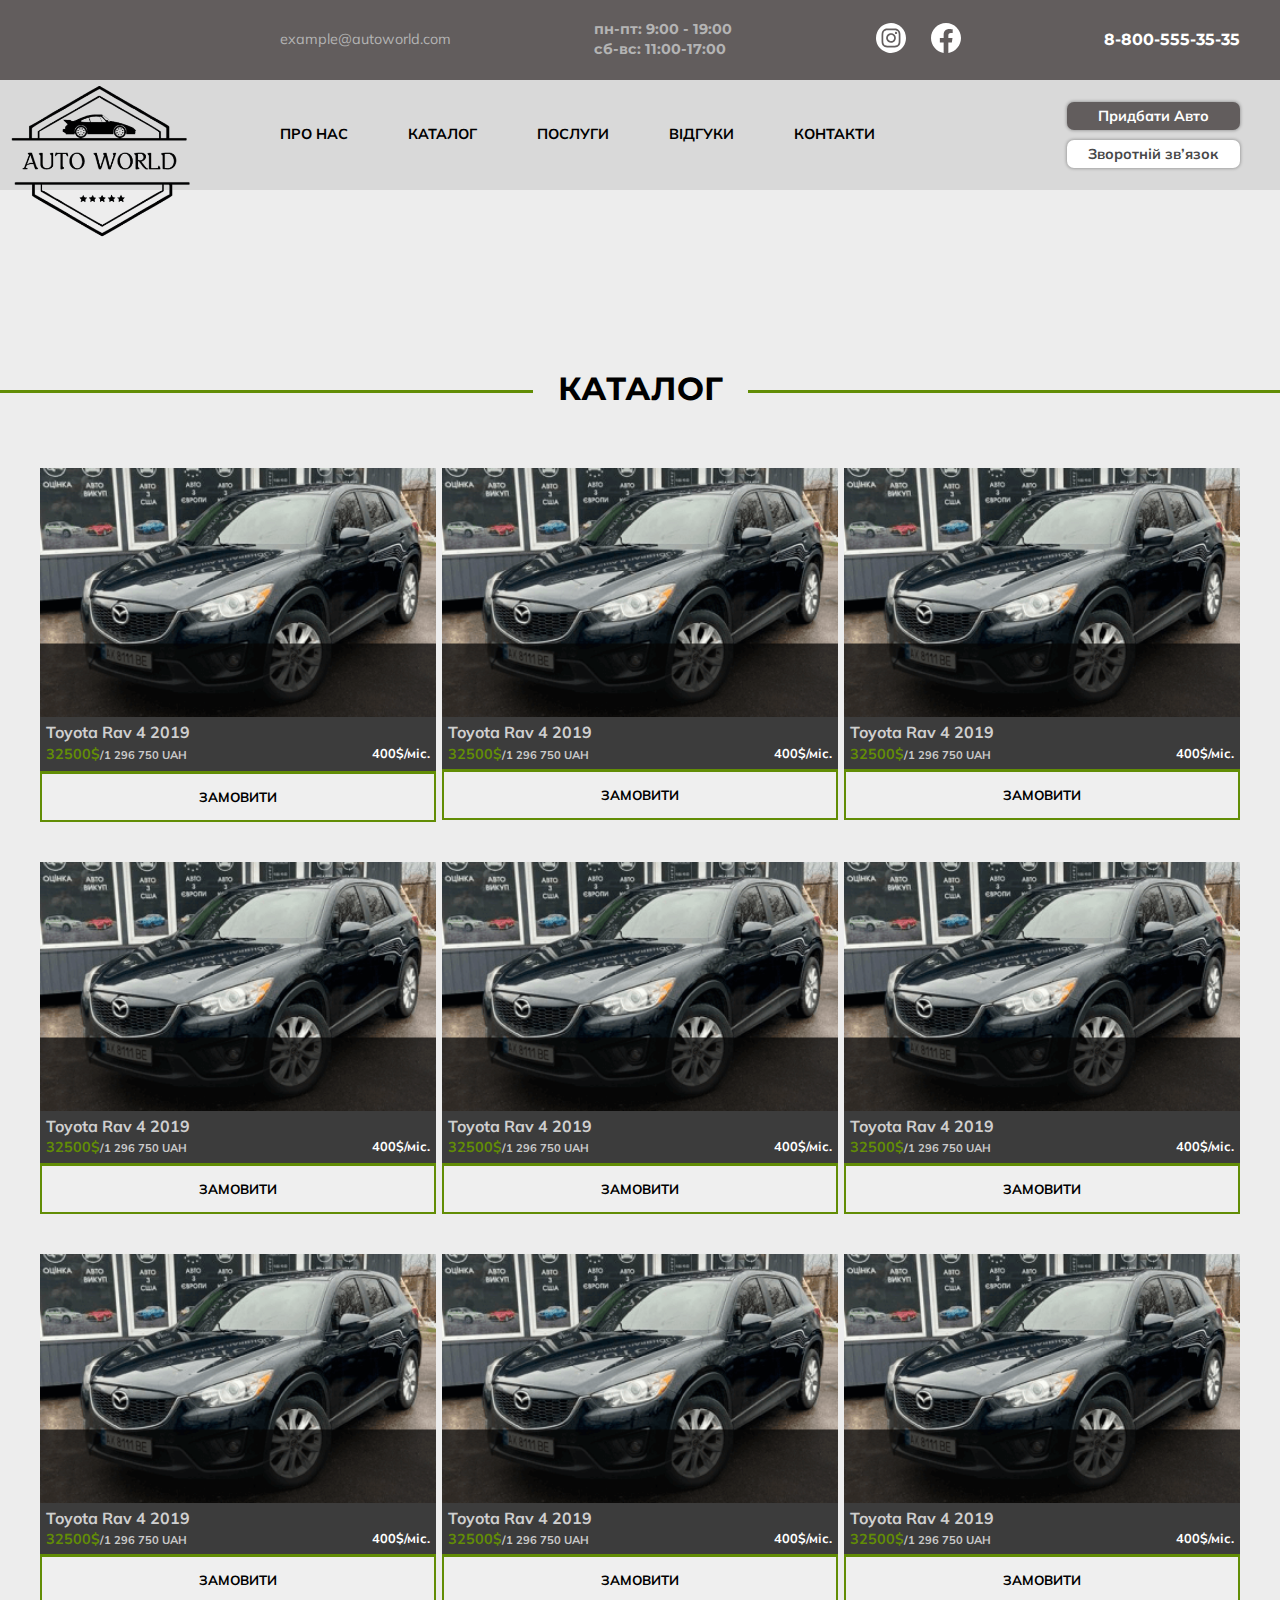
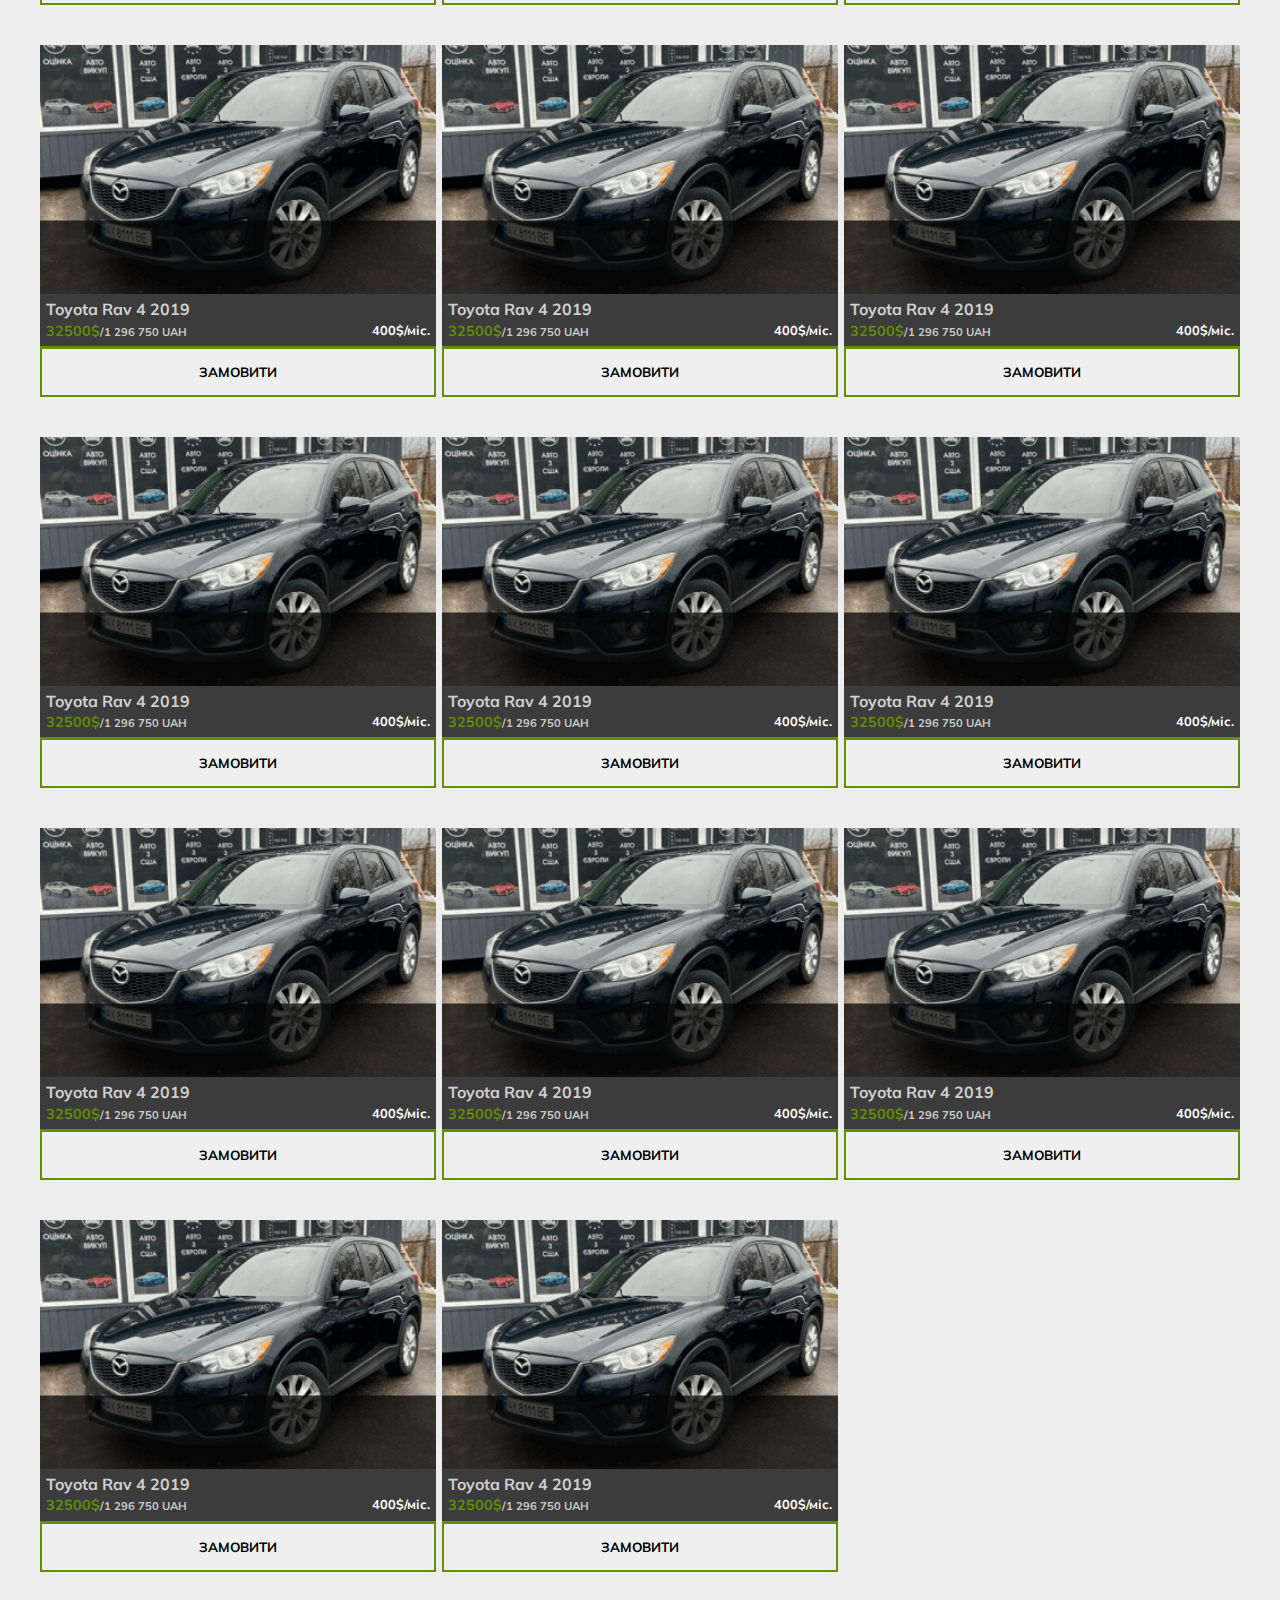
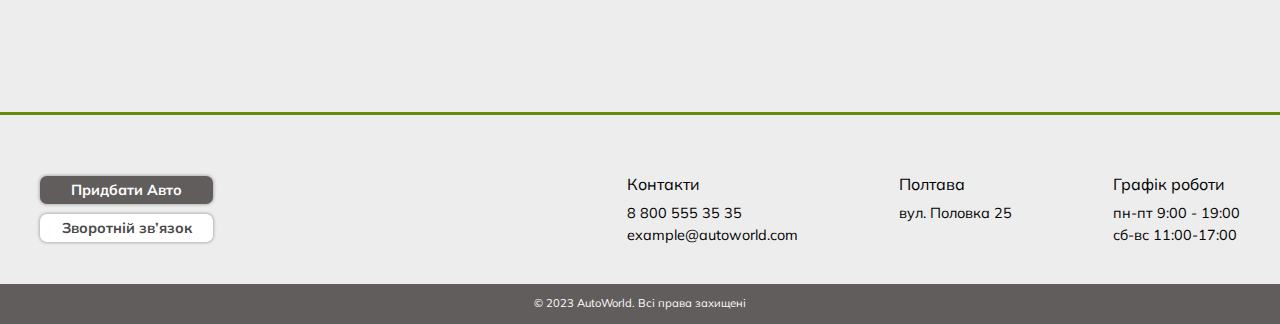
<file: catalog.html>
<!DOCTYPE html>
<html lang="en">
<head>
    <meta charset="UTF-8">
    <meta http-equiv="X-UA-Compatible" content="IE=edge">
    <meta name="viewport" content="width=device-width, initial-scale=1.0">
    <link rel="stylesheet" href="css/reset.css">
    <!-- <link rel="stylesheet" href="css/slick-theme.css">
    <link rel="stylesheet" href="css/slick.css"> -->
    <link rel="stylesheet" href="css/style.css">
    <title>Avto Word</title>
</head>
    <body class="body catalog-page">
    <header class="header">
        <div class="header-top">
            <div class="wrapper">
                <div class="header-top__wrap">
                    <a href="mailto:example@autoworld.com" class="header__email">
                        example@autoworld.com
                    </a>
                    <div class="schedule">
                        <span class="schedule__item">пн-пт: 9:00 - 19:00</span>
                        <span class="schedule__item">сб-вс: 11:00-17:00</span>
                    </div>
                    <div class="social">
                        <a href="" class="social__link">
                            <img src="images/icon/instagramm-icon.svg" alt="instagramm" class="social-icon">
                        </a>
                        <a href="" class="social__link">
                            <img src="images/icon/facebook-icon.svg" alt="facebook" class="social-icon">
                        </a>
                    </div>
                    <a href="tel:88005553535" class="header__phone">
                        8-800-555-35-35
                    </a>
                </div>
            </div>
        </div>
        <div class="header-bottom">
            <div class="wrapper">
                <a href="index.html" class="logo__link">
                    <img src="images/logo.png" alt="logo" class="logo">
                </a>
                <div class="header-bottom__wrap">
                    <nav class="nav">
                        <ul class="menu">
                            <li class="menu__item">
                                <a href="#about" class="menu__link">про нас</a>
                            </li>
                            <li class="menu__item">
                                <a href="#catalog" class="menu__link">каталог</a>
                            </li>
                            <li class="menu__item">
                                <a href="#services" class="menu__link">послуги</a>
                            </li>
                            <li class="menu__item">
                                <a href="#testimonials" class="menu__link">відгуки</a>
                            </li>
                            <li class="menu__item">
                                <a href="#footer" class="menu__link">контакти</a>
                            </li>
                        </ul>
                        <div class="burger">
                            <span class="burger__item"></span>
                            <span class="burger__item"></span>
                            <span class="burger__item"></span>
                        </div>
                    </nav>
                    <div class="header__buttons">
                        <button class="button__item">Придбати Авто</button>
                        <button class="button__item">Зворотній зв’язок</button>
                    </div>
                </div>
            </div>
        </div>
    </header>
    <section class="catalog">
        <div class="h2 title">каталог</div>
        <div class="wrapper">
            <div class="catalog-gallery">
                <figure class="gallery__item">
                    <img src="images/cord-car2.png" alt="car" class="card__img">
                    <div class="car-info">
                        <ul class="car-list">
                            <li class="car-list__item">
                                Об'єм двигуна - <span class="car-list__item-white">3.5 л</span>
                            </li>
                            <li class="car-list__item">
                                Об'єм двигуна - <span class="car-list__item-white">3.5 л</span>
                            </li>
                            <li class="car-list__item">
                                Рік випуску - <span class="car-list__item-white">2012</span>
                            </li>
                            <li class="car-list__item">
                                Рік випуску - <span class="car-list__item-white">2012</span>
                            </li>
                            <li class="car-list__item">
                                Пробіг - <span class="car-list__item-white">160 тис. км</span>
                            </li>
                            <li class="car-list__item">
                                Пробіг - <span class="car-list__item-white">160 тис. км</span>
                            </li>
                            <li class="car-list__item">
                                Коробка передач - <span class="car-list__item-white">Автомат</span>
                            </li>
                        </ul>
                    </div>
                    <figcaption class="card__text">
                        <h3 class="card__title">Toyota Rav 4 2019</h3>
                        <div class="price__info">
                            <div class="card__price">
                                <span class="card__price-olive">32500$</span>/1 296 750 UAH
                            </div>
                            <span class="per-month">400$/міс.</span>
                        </div>
                    </figcaption>
                    <button class="catalog__btn catalog-card__btn">
                        <span class="btn__text">Замовити</span>
                    </button>
                </figure>
                <figure class="gallery__item">
                    <img src="images/cord-car2.png" alt="car" class="card__img">
                    <div class="car-info">
                        <ul class="car-list">
                            <li class="car-list__item">
                                Об'єм двигуна - <span class="car-list__item-white">3.5 л</span>
                            </li>
                            <li class="car-list__item">
                                Об'єм двигуна - <span class="car-list__item-white">3.5 л</span>
                            </li>
                            <li class="car-list__item">
                                Рік випуску - <span class="car-list__item-white">2012</span>
                            </li>
                            <li class="car-list__item">
                                Рік випуску - <span class="car-list__item-white">2012</span>
                            </li>
                            <li class="car-list__item">
                                Пробіг - <span class="car-list__item-white">160 тис. км</span>
                            </li>
                            <li class="car-list__item">
                                Пробіг - <span class="car-list__item-white">160 тис. км</span>
                            </li>
                            <li class="car-list__item">
                                Коробка передач - <span class="car-list__item-white">Автомат</span>
                            </li>
                        </ul>
                    </div>
                    <figcaption class="card__text">
                        <h3 class="card__title">Toyota Rav 4 2019</h3>
                        <div class="price__info">
                            <div class="card__price">
                                <span class="card__price-olive">32500$</span>/1 296 750 UAH
                            </div>
                            <span class="per-month">400$/міс.</span>
                        </div>
                    </figcaption>
                    <button class="catalog__btn catalog-card__btn">
                        <span class="btn__text">Замовити</span>
                    </button>
                </figure>
                <figure class="gallery__item">
                    <img src="images/cord-car2.png" alt="car" class="card__img">
                    <div class="car-info">
                        <ul class="car-list">
                            <li class="car-list__item">
                                Об'єм двигуна - <span class="car-list__item-white">3.5 л</span>
                            </li>
                            <li class="car-list__item">
                                Об'єм двигуна - <span class="car-list__item-white">3.5 л</span>
                            </li>
                            <li class="car-list__item">
                                Рік випуску - <span class="car-list__item-white">2012</span>
                            </li>
                            <li class="car-list__item">
                                Рік випуску - <span class="car-list__item-white">2012</span>
                            </li>
                            <li class="car-list__item">
                                Пробіг - <span class="car-list__item-white">160 тис. км</span>
                            </li>
                            <li class="car-list__item">
                                Пробіг - <span class="car-list__item-white">160 тис. км</span>
                            </li>
                            <li class="car-list__item">
                                Коробка передач - <span class="car-list__item-white">Автомат</span>
                            </li>
                        </ul>
                    </div>
                    <figcaption class="card__text">
                        <h3 class="card__title">Toyota Rav 4 2019</h3>
                        <div class="price__info">
                            <div class="card__price">
                                <span class="card__price-olive">32500$</span>/1 296 750 UAH
                            </div>
                            <span class="per-month">400$/міс.</span>
                        </div>
                    </figcaption>
                    <button class="catalog__btn catalog-card__btn">
                        <span class="btn__text">Замовити</span>
                    </button>
                </figure>
                <figure class="gallery__item">
                    <img src="images/cord-car2.png" alt="car" class="card__img">
                    <div class="car-info">
                        <ul class="car-list">
                            <li class="car-list__item">
                                Об'єм двигуна - <span class="car-list__item-white">3.5 л</span>
                            </li>
                            <li class="car-list__item">
                                Об'єм двигуна - <span class="car-list__item-white">3.5 л</span>
                            </li>
                            <li class="car-list__item">
                                Рік випуску - <span class="car-list__item-white">2012</span>
                            </li>
                            <li class="car-list__item">
                                Рік випуску - <span class="car-list__item-white">2012</span>
                            </li>
                            <li class="car-list__item">
                                Пробіг - <span class="car-list__item-white">160 тис. км</span>
                            </li>
                            <li class="car-list__item">
                                Пробіг - <span class="car-list__item-white">160 тис. км</span>
                            </li>
                            <li class="car-list__item">
                                Коробка передач - <span class="car-list__item-white">Автомат</span>
                            </li>
                        </ul>
                    </div>
                    <figcaption class="card__text">
                        <h3 class="card__title">Toyota Rav 4 2019</h3>
                        <div class="price__info">
                            <div class="card__price">
                                <span class="card__price-olive">32500$</span>/1 296 750 UAH
                            </div>
                            <span class="per-month">400$/міс.</span>
                        </div>
                    </figcaption>
                    <button class="catalog__btn catalog-card__btn">
                        <span class="btn__text">Замовити</span>
                    </button>
                </figure>
                <figure class="gallery__item">
                    <img src="images/cord-car2.png" alt="car" class="card__img">
                    <div class="car-info">
                        <ul class="car-list">
                            <li class="car-list__item">
                                Об'єм двигуна - <span class="car-list__item-white">3.5 л</span>
                            </li>
                            <li class="car-list__item">
                                Об'єм двигуна - <span class="car-list__item-white">3.5 л</span>
                            </li>
                            <li class="car-list__item">
                                Рік випуску - <span class="car-list__item-white">2012</span>
                            </li>
                            <li class="car-list__item">
                                Рік випуску - <span class="car-list__item-white">2012</span>
                            </li>
                            <li class="car-list__item">
                                Пробіг - <span class="car-list__item-white">160 тис. км</span>
                            </li>
                            <li class="car-list__item">
                                Пробіг - <span class="car-list__item-white">160 тис. км</span>
                            </li>
                            <li class="car-list__item">
                                Коробка передач - <span class="car-list__item-white">Автомат</span>
                            </li>
                        </ul>
                    </div>
                    <figcaption class="card__text">
                        <h3 class="card__title">Toyota Rav 4 2019</h3>
                        <div class="price__info">
                            <div class="card__price">
                                <span class="card__price-olive">32500$</span>/1 296 750 UAH
                            </div>
                            <span class="per-month">400$/міс.</span>
                        </div>
                    </figcaption>
                    <button class="catalog__btn catalog-card__btn">
                        <span class="btn__text">Замовити</span>
                    </button>
                </figure>
                <figure class="gallery__item">
                    <img src="images/cord-car2.png" alt="car" class="card__img">
                    <div class="car-info">
                        <ul class="car-list">
                            <li class="car-list__item">
                                Об'єм двигуна - <span class="car-list__item-white">3.5 л</span>
                            </li>
                            <li class="car-list__item">
                                Об'єм двигуна - <span class="car-list__item-white">3.5 л</span>
                            </li>
                            <li class="car-list__item">
                                Рік випуску - <span class="car-list__item-white">2012</span>
                            </li>
                            <li class="car-list__item">
                                Рік випуску - <span class="car-list__item-white">2012</span>
                            </li>
                            <li class="car-list__item">
                                Пробіг - <span class="car-list__item-white">160 тис. км</span>
                            </li>
                            <li class="car-list__item">
                                Пробіг - <span class="car-list__item-white">160 тис. км</span>
                            </li>
                            <li class="car-list__item">
                                Коробка передач - <span class="car-list__item-white">Автомат</span>
                            </li>
                        </ul>
                    </div>
                    <figcaption class="card__text">
                        <h3 class="card__title">Toyota Rav 4 2019</h3>
                        <div class="price__info">
                            <div class="card__price">
                                <span class="card__price-olive">32500$</span>/1 296 750 UAH
                            </div>
                            <span class="per-month">400$/міс.</span>
                        </div>
                    </figcaption>
                    <button class="catalog__btn catalog-card__btn">
                        <span class="btn__text">Замовити</span>
                    </button>
                </figure>
                <figure class="gallery__item">
                    <img src="images/cord-car2.png" alt="car" class="card__img">
                    <div class="car-info">
                        <ul class="car-list">
                            <li class="car-list__item">
                                Об'єм двигуна - <span class="car-list__item-white">3.5 л</span>
                            </li>
                            <li class="car-list__item">
                                Об'єм двигуна - <span class="car-list__item-white">3.5 л</span>
                            </li>
                            <li class="car-list__item">
                                Рік випуску - <span class="car-list__item-white">2012</span>
                            </li>
                            <li class="car-list__item">
                                Рік випуску - <span class="car-list__item-white">2012</span>
                            </li>
                            <li class="car-list__item">
                                Пробіг - <span class="car-list__item-white">160 тис. км</span>
                            </li>
                            <li class="car-list__item">
                                Пробіг - <span class="car-list__item-white">160 тис. км</span>
                            </li>
                            <li class="car-list__item">
                                Коробка передач - <span class="car-list__item-white">Автомат</span>
                            </li>
                        </ul>
                    </div>
                    <figcaption class="card__text">
                        <h3 class="card__title">Toyota Rav 4 2019</h3>
                        <div class="price__info">
                            <div class="card__price">
                                <span class="card__price-olive">32500$</span>/1 296 750 UAH
                            </div>
                            <span class="per-month">400$/міс.</span>
                        </div>
                    </figcaption>
                    <button class="catalog__btn catalog-card__btn">
                        <span class="btn__text">Замовити</span>
                    </button>
                </figure>
                <figure class="gallery__item">
                    <img src="images/cord-car2.png" alt="car" class="card__img">
                    <div class="car-info">
                        <ul class="car-list">
                            <li class="car-list__item">
                                Об'єм двигуна - <span class="car-list__item-white">3.5 л</span>
                            </li>
                            <li class="car-list__item">
                                Об'єм двигуна - <span class="car-list__item-white">3.5 л</span>
                            </li>
                            <li class="car-list__item">
                                Рік випуску - <span class="car-list__item-white">2012</span>
                            </li>
                            <li class="car-list__item">
                                Рік випуску - <span class="car-list__item-white">2012</span>
                            </li>
                            <li class="car-list__item">
                                Пробіг - <span class="car-list__item-white">160 тис. км</span>
                            </li>
                            <li class="car-list__item">
                                Пробіг - <span class="car-list__item-white">160 тис. км</span>
                            </li>
                            <li class="car-list__item">
                                Коробка передач - <span class="car-list__item-white">Автомат</span>
                            </li>
                        </ul>
                    </div>
                    <figcaption class="card__text">
                        <h3 class="card__title">Toyota Rav 4 2019</h3>
                        <div class="price__info">
                            <div class="card__price">
                                <span class="card__price-olive">32500$</span>/1 296 750 UAH
                            </div>
                            <span class="per-month">400$/міс.</span>
                        </div>
                    </figcaption>
                    <button class="catalog__btn catalog-card__btn">
                        <span class="btn__text">Замовити</span>
                    </button>
                </figure>
                <figure class="gallery__item">
                    <img src="images/cord-car2.png" alt="car" class="card__img">
                    <div class="car-info">
                        <ul class="car-list">
                            <li class="car-list__item">
                                Об'єм двигуна - <span class="car-list__item-white">3.5 л</span>
                            </li>
                            <li class="car-list__item">
                                Об'єм двигуна - <span class="car-list__item-white">3.5 л</span>
                            </li>
                            <li class="car-list__item">
                                Рік випуску - <span class="car-list__item-white">2012</span>
                            </li>
                            <li class="car-list__item">
                                Рік випуску - <span class="car-list__item-white">2012</span>
                            </li>
                            <li class="car-list__item">
                                Пробіг - <span class="car-list__item-white">160 тис. км</span>
                            </li>
                            <li class="car-list__item">
                                Пробіг - <span class="car-list__item-white">160 тис. км</span>
                            </li>
                            <li class="car-list__item">
                                Коробка передач - <span class="car-list__item-white">Автомат</span>
                            </li>
                        </ul>
                    </div>
                    <figcaption class="card__text">
                        <h3 class="card__title">Toyota Rav 4 2019</h3>
                        <div class="price__info">
                            <div class="card__price">
                                <span class="card__price-olive">32500$</span>/1 296 750 UAH
                            </div>
                            <span class="per-month">400$/міс.</span>
                        </div>
                    </figcaption>
                    <button class="catalog__btn catalog-card__btn">
                        <span class="btn__text">Замовити</span>
                    </button>
                </figure>
                <figure class="gallery__item">
                    <img src="images/cord-car2.png" alt="car" class="card__img">
                    <div class="car-info">
                        <ul class="car-list">
                            <li class="car-list__item">
                                Об'єм двигуна - <span class="car-list__item-white">3.5 л</span>
                            </li>
                            <li class="car-list__item">
                                Об'єм двигуна - <span class="car-list__item-white">3.5 л</span>
                            </li>
                            <li class="car-list__item">
                                Рік випуску - <span class="car-list__item-white">2012</span>
                            </li>
                            <li class="car-list__item">
                                Рік випуску - <span class="car-list__item-white">2012</span>
                            </li>
                            <li class="car-list__item">
                                Пробіг - <span class="car-list__item-white">160 тис. км</span>
                            </li>
                            <li class="car-list__item">
                                Пробіг - <span class="car-list__item-white">160 тис. км</span>
                            </li>
                            <li class="car-list__item">
                                Коробка передач - <span class="car-list__item-white">Автомат</span>
                            </li>
                        </ul>
                    </div>
                    <figcaption class="card__text">
                        <h3 class="card__title">Toyota Rav 4 2019</h3>
                        <div class="price__info">
                            <div class="card__price">
                                <span class="card__price-olive">32500$</span>/1 296 750 UAH
                            </div>
                            <span class="per-month">400$/міс.</span>
                        </div>
                    </figcaption>
                    <button class="catalog__btn catalog-card__btn">
                        <span class="btn__text">Замовити</span>
                    </button>
                </figure>
                <figure class="gallery__item">
                    <img src="images/cord-car2.png" alt="car" class="card__img">
                    <div class="car-info">
                        <ul class="car-list">
                            <li class="car-list__item">
                                Об'єм двигуна - <span class="car-list__item-white">3.5 л</span>
                            </li>
                            <li class="car-list__item">
                                Об'єм двигуна - <span class="car-list__item-white">3.5 л</span>
                            </li>
                            <li class="car-list__item">
                                Рік випуску - <span class="car-list__item-white">2012</span>
                            </li>
                            <li class="car-list__item">
                                Рік випуску - <span class="car-list__item-white">2012</span>
                            </li>
                            <li class="car-list__item">
                                Пробіг - <span class="car-list__item-white">160 тис. км</span>
                            </li>
                            <li class="car-list__item">
                                Пробіг - <span class="car-list__item-white">160 тис. км</span>
                            </li>
                            <li class="car-list__item">
                                Коробка передач - <span class="car-list__item-white">Автомат</span>
                            </li>
                        </ul>
                    </div>
                    <figcaption class="card__text">
                        <h3 class="card__title">Toyota Rav 4 2019</h3>
                        <div class="price__info">
                            <div class="card__price">
                                <span class="card__price-olive">32500$</span>/1 296 750 UAH
                            </div>
                            <span class="per-month">400$/міс.</span>
                        </div>
                    </figcaption>
                    <button class="catalog__btn catalog-card__btn">
                        <span class="btn__text">Замовити</span>
                    </button>
                </figure>
                <figure class="gallery__item">
                    <img src="images/cord-car2.png" alt="car" class="card__img">
                    <div class="car-info">
                        <ul class="car-list">
                            <li class="car-list__item">
                                Об'єм двигуна - <span class="car-list__item-white">3.5 л</span>
                            </li>
                            <li class="car-list__item">
                                Об'єм двигуна - <span class="car-list__item-white">3.5 л</span>
                            </li>
                            <li class="car-list__item">
                                Рік випуску - <span class="car-list__item-white">2012</span>
                            </li>
                            <li class="car-list__item">
                                Рік випуску - <span class="car-list__item-white">2012</span>
                            </li>
                            <li class="car-list__item">
                                Пробіг - <span class="car-list__item-white">160 тис. км</span>
                            </li>
                            <li class="car-list__item">
                                Пробіг - <span class="car-list__item-white">160 тис. км</span>
                            </li>
                            <li class="car-list__item">
                                Коробка передач - <span class="car-list__item-white">Автомат</span>
                            </li>
                        </ul>
                    </div>
                    <figcaption class="card__text">
                        <h3 class="card__title">Toyota Rav 4 2019</h3>
                        <div class="price__info">
                            <div class="card__price">
                                <span class="card__price-olive">32500$</span>/1 296 750 UAH
                            </div>
                            <span class="per-month">400$/міс.</span>
                        </div>
                    </figcaption>
                    <button class="catalog__btn catalog-card__btn">
                        <span class="btn__text">Замовити</span>
                    </button>
                </figure>
                <figure class="gallery__item">
                    <img src="images/cord-car2.png" alt="car" class="card__img">
                    <div class="car-info">
                        <ul class="car-list">
                            <li class="car-list__item">
                                Об'єм двигуна - <span class="car-list__item-white">3.5 л</span>
                            </li>
                            <li class="car-list__item">
                                Об'єм двигуна - <span class="car-list__item-white">3.5 л</span>
                            </li>
                            <li class="car-list__item">
                                Рік випуску - <span class="car-list__item-white">2012</span>
                            </li>
                            <li class="car-list__item">
                                Рік випуску - <span class="car-list__item-white">2012</span>
                            </li>
                            <li class="car-list__item">
                                Пробіг - <span class="car-list__item-white">160 тис. км</span>
                            </li>
                            <li class="car-list__item">
                                Пробіг - <span class="car-list__item-white">160 тис. км</span>
                            </li>
                            <li class="car-list__item">
                                Коробка передач - <span class="car-list__item-white">Автомат</span>
                            </li>
                        </ul>
                    </div>
                    <figcaption class="card__text">
                        <h3 class="card__title">Toyota Rav 4 2019</h3>
                        <div class="price__info">
                            <div class="card__price">
                                <span class="card__price-olive">32500$</span>/1 296 750 UAH
                            </div>
                            <span class="per-month">400$/міс.</span>
                        </div>
                    </figcaption>
                    <button class="catalog__btn catalog-card__btn">
                        <span class="btn__text">Замовити</span>
                    </button>
                </figure>
                <figure class="gallery__item">
                    <img src="images/cord-car2.png" alt="car" class="card__img">
                    <div class="car-info">
                        <ul class="car-list">
                            <li class="car-list__item">
                                Об'єм двигуна - <span class="car-list__item-white">3.5 л</span>
                            </li>
                            <li class="car-list__item">
                                Об'єм двигуна - <span class="car-list__item-white">3.5 л</span>
                            </li>
                            <li class="car-list__item">
                                Рік випуску - <span class="car-list__item-white">2012</span>
                            </li>
                            <li class="car-list__item">
                                Рік випуску - <span class="car-list__item-white">2012</span>
                            </li>
                            <li class="car-list__item">
                                Пробіг - <span class="car-list__item-white">160 тис. км</span>
                            </li>
                            <li class="car-list__item">
                                Пробіг - <span class="car-list__item-white">160 тис. км</span>
                            </li>
                            <li class="car-list__item">
                                Коробка передач - <span class="car-list__item-white">Автомат</span>
                            </li>
                        </ul>
                    </div>
                    <figcaption class="card__text">
                        <h3 class="card__title">Toyota Rav 4 2019</h3>
                        <div class="price__info">
                            <div class="card__price">
                                <span class="card__price-olive">32500$</span>/1 296 750 UAH
                            </div>
                            <span class="per-month">400$/міс.</span>
                        </div>
                    </figcaption>
                    <button class="catalog__btn catalog-card__btn">
                        <span class="btn__text">Замовити</span>
                    </button>
                </figure>
                <figure class="gallery__item">
                    <img src="images/cord-car2.png" alt="car" class="card__img">
                    <div class="car-info">
                        <ul class="car-list">
                            <li class="car-list__item">
                                Об'єм двигуна - <span class="car-list__item-white">3.5 л</span>
                            </li>
                            <li class="car-list__item">
                                Об'єм двигуна - <span class="car-list__item-white">3.5 л</span>
                            </li>
                            <li class="car-list__item">
                                Рік випуску - <span class="car-list__item-white">2012</span>
                            </li>
                            <li class="car-list__item">
                                Рік випуску - <span class="car-list__item-white">2012</span>
                            </li>
                            <li class="car-list__item">
                                Пробіг - <span class="car-list__item-white">160 тис. км</span>
                            </li>
                            <li class="car-list__item">
                                Пробіг - <span class="car-list__item-white">160 тис. км</span>
                            </li>
                            <li class="car-list__item">
                                Коробка передач - <span class="car-list__item-white">Автомат</span>
                            </li>
                        </ul>
                    </div>
                    <figcaption class="card__text">
                        <h3 class="card__title">Toyota Rav 4 2019</h3>
                        <div class="price__info">
                            <div class="card__price">
                                <span class="card__price-olive">32500$</span>/1 296 750 UAH
                            </div>
                            <span class="per-month">400$/міс.</span>
                        </div>
                    </figcaption>
                    <button class="catalog__btn catalog-card__btn">
                        <span class="btn__text">Замовити</span>
                    </button>
                </figure>
                <figure class="gallery__item">
                    <img src="images/cord-car2.png" alt="car" class="card__img">
                    <div class="car-info">
                        <ul class="car-list">
                            <li class="car-list__item">
                                Об'єм двигуна - <span class="car-list__item-white">3.5 л</span>
                            </li>
                            <li class="car-list__item">
                                Об'єм двигуна - <span class="car-list__item-white">3.5 л</span>
                            </li>
                            <li class="car-list__item">
                                Рік випуску - <span class="car-list__item-white">2012</span>
                            </li>
                            <li class="car-list__item">
                                Рік випуску - <span class="car-list__item-white">2012</span>
                            </li>
                            <li class="car-list__item">
                                Пробіг - <span class="car-list__item-white">160 тис. км</span>
                            </li>
                            <li class="car-list__item">
                                Пробіг - <span class="car-list__item-white">160 тис. км</span>
                            </li>
                            <li class="car-list__item">
                                Коробка передач - <span class="car-list__item-white">Автомат</span>
                            </li>
                        </ul>
                    </div>
                    <figcaption class="card__text">
                        <h3 class="card__title">Toyota Rav 4 2019</h3>
                        <div class="price__info">
                            <div class="card__price">
                                <span class="card__price-olive">32500$</span>/1 296 750 UAH
                            </div>
                            <span class="per-month">400$/міс.</span>
                        </div>
                    </figcaption>
                    <button class="catalog__btn catalog-card__btn">
                        <span class="btn__text">Замовити</span>
                    </button>
                </figure>
                <figure class="gallery__item">
                    <img src="images/cord-car2.png" alt="car" class="card__img">
                    <div class="car-info">
                        <ul class="car-list">
                            <li class="car-list__item">
                                Об'єм двигуна - <span class="car-list__item-white">3.5 л</span>
                            </li>
                            <li class="car-list__item">
                                Об'єм двигуна - <span class="car-list__item-white">3.5 л</span>
                            </li>
                            <li class="car-list__item">
                                Рік випуску - <span class="car-list__item-white">2012</span>
                            </li>
                            <li class="car-list__item">
                                Рік випуску - <span class="car-list__item-white">2012</span>
                            </li>
                            <li class="car-list__item">
                                Пробіг - <span class="car-list__item-white">160 тис. км</span>
                            </li>
                            <li class="car-list__item">
                                Пробіг - <span class="car-list__item-white">160 тис. км</span>
                            </li>
                            <li class="car-list__item">
                                Коробка передач - <span class="car-list__item-white">Автомат</span>
                            </li>
                        </ul>
                    </div>
                    <figcaption class="card__text">
                        <h3 class="card__title">Toyota Rav 4 2019</h3>
                        <div class="price__info">
                            <div class="card__price">
                                <span class="card__price-olive">32500$</span>/1 296 750 UAH
                            </div>
                            <span class="per-month">400$/міс.</span>
                        </div>
                    </figcaption>
                    <button class="catalog__btn catalog-card__btn">
                        <span class="btn__text">Замовити</span>
                    </button>
                </figure>
                <figure class="gallery__item">
                    <img src="images/cord-car2.png" alt="car" class="card__img">
                    <div class="car-info">
                        <ul class="car-list">
                            <li class="car-list__item">
                                Об'єм двигуна - <span class="car-list__item-white">3.5 л</span>
                            </li>
                            <li class="car-list__item">
                                Об'єм двигуна - <span class="car-list__item-white">3.5 л</span>
                            </li>
                            <li class="car-list__item">
                                Рік випуску - <span class="car-list__item-white">2012</span>
                            </li>
                            <li class="car-list__item">
                                Рік випуску - <span class="car-list__item-white">2012</span>
                            </li>
                            <li class="car-list__item">
                                Пробіг - <span class="car-list__item-white">160 тис. км</span>
                            </li>
                            <li class="car-list__item">
                                Пробіг - <span class="car-list__item-white">160 тис. км</span>
                            </li>
                            <li class="car-list__item">
                                Коробка передач - <span class="car-list__item-white">Автомат</span>
                            </li>
                        </ul>
                    </div>
                    <figcaption class="card__text">
                        <h3 class="card__title">Toyota Rav 4 2019</h3>
                        <div class="price__info">
                            <div class="card__price">
                                <span class="card__price-olive">32500$</span>/1 296 750 UAH
                            </div>
                            <span class="per-month">400$/міс.</span>
                        </div>
                    </figcaption>
                    <button class="catalog__btn catalog-card__btn">
                        <span class="btn__text">Замовити</span>
                    </button>
                </figure>
                <figure class="gallery__item">
                    <img src="images/cord-car2.png" alt="car" class="card__img">
                    <div class="car-info">
                        <ul class="car-list">
                            <li class="car-list__item">
                                Об'єм двигуна - <span class="car-list__item-white">3.5 л</span>
                            </li>
                            <li class="car-list__item">
                                Об'єм двигуна - <span class="car-list__item-white">3.5 л</span>
                            </li>
                            <li class="car-list__item">
                                Рік випуску - <span class="car-list__item-white">2012</span>
                            </li>
                            <li class="car-list__item">
                                Рік випуску - <span class="car-list__item-white">2012</span>
                            </li>
                            <li class="car-list__item">
                                Пробіг - <span class="car-list__item-white">160 тис. км</span>
                            </li>
                            <li class="car-list__item">
                                Пробіг - <span class="car-list__item-white">160 тис. км</span>
                            </li>
                            <li class="car-list__item">
                                Коробка передач - <span class="car-list__item-white">Автомат</span>
                            </li>
                        </ul>
                    </div>
                    <figcaption class="card__text">
                        <h3 class="card__title">Toyota Rav 4 2019</h3>
                        <div class="price__info">
                            <div class="card__price">
                                <span class="card__price-olive">32500$</span>/1 296 750 UAH
                            </div>
                            <span class="per-month">400$/міс.</span>
                        </div>
                    </figcaption>
                    <button class="catalog__btn catalog-card__btn">
                        <span class="btn__text">Замовити</span>
                    </button>
                </figure>
                <figure class="gallery__item">
                    <img src="images/cord-car2.png" alt="car" class="card__img">
                    <div class="car-info">
                        <ul class="car-list">
                            <li class="car-list__item">
                                Об'єм двигуна - <span class="car-list__item-white">3.5 л</span>
                            </li>
                            <li class="car-list__item">
                                Об'єм двигуна - <span class="car-list__item-white">3.5 л</span>
                            </li>
                            <li class="car-list__item">
                                Рік випуску - <span class="car-list__item-white">2012</span>
                            </li>
                            <li class="car-list__item">
                                Рік випуску - <span class="car-list__item-white">2012</span>
                            </li>
                            <li class="car-list__item">
                                Пробіг - <span class="car-list__item-white">160 тис. км</span>
                            </li>
                            <li class="car-list__item">
                                Пробіг - <span class="car-list__item-white">160 тис. км</span>
                            </li>
                            <li class="car-list__item">
                                Коробка передач - <span class="car-list__item-white">Автомат</span>
                            </li>
                        </ul>
                    </div>
                    <figcaption class="card__text">
                        <h3 class="card__title">Toyota Rav 4 2019</h3>
                        <div class="price__info">
                            <div class="card__price">
                                <span class="card__price-olive">32500$</span>/1 296 750 UAH
                            </div>
                            <span class="per-month">400$/міс.</span>
                        </div>
                    </figcaption>
                    <button class="catalog__btn catalog-card__btn">
                        <span class="btn__text">Замовити</span>
                    </button>
                </figure>
            </div>
        </div>
    </section>
    <footer class="footer" id="footer">
            <div class="wrapper">
            <div class="footer__items">
                <div class="header__buttons">
                    <button class="button__item">Придбати Авто</button>
                    <button class="button__item">Зворотній зв’язок</button>
                </div>
                <div class="footer__info">
                    <div class="footer__contact">
                        <div class="contact__title">Контакти</div>
                        <a href="tel:88005553535" class="footer__phone">8 800 555 35 35</a>
                        <a href="mailto:example@autoworld.com" class="footer__email">example@autoworld.com</a> 
                    </div>
                    <div class="footer__adress">
                        <div class="footer__city">Полтава</div>
                        <div class="footer__street">вул. Половка 25</div>
                    </div>
                    <div class="footer__schedule">
                        <div class="contact__title">Графік роботи</div>
                        <div class="schedule__weekdays">пн-пт 9:00 - 19:00</div>
                        <div class="schedule__weekend">сб-вс 11:00-17:00</div>
                    </div>
                </div>
            </div>
        </div>
        <div class="footer__bottom">
            <span class="copy">&copy; 2023 AutoWorld. Всі права захищені</span>
        </div>
    </footer>
    <div class="pop-up">
        <div class="form-bg"></div>
        <form action="post" class="form-call">
            <div class="popup-close">
                <span class="popup-close__item"></span>
                <span class="popup-close__item"></span>
            </div>
            <fieldset class="form-call__items">
                <label for="name">Имя</label>
                <input type="text" class="call__item" name="name">
                <label for="phonenamber">Номер телефона</label>
                <input type="text" class="call__item" name="phonenamber">
                <button class="pop-up__btn">
                    <span class="btn__text">Відправити</span>
                </button>
            </fieldset>
        </form>
    </div>
<script src="js/jquery.min.js"></script>
<script src="js/main.js"></script>
</body>
</html>
</file>
<file: css/style.css>
@font-face {
	font-family: "Montserrat Bold";
	src: url("../fonts/MontserratBold.woff2") format("woff2"),
		 url("../fonts/MontserratBold.ttf") format("truetype");
	font-style: normal;
	font-weight: 700;
	font-display: swap;
}
@font-face {
	font-family: "Mulish Black";
	src: url("../fonts/Mulish-Black.woff2") format("woff2"),
		 url("../fonts/Mulish-Black.ttf") format("truetype");
	font-style: normal;
	font-weight: 900;
	font-display: swap;
}
@font-face {
	font-family: "Mulish Bold";
	src: url("../fonts/Mulish-Bold.ttf") format("woff2"),
		 url("../fonts/Mulish-Bold.ttf") format("truetype");
	font-style: normal;
	font-weight: 700;
	font-display: swap;
}
@font-face {
	font-family: "Mulish Regular";
	src: url("../fonts/Mulish-Regular.woff2") format("woff2"),
		 url("../fonts/Mulish-Regular.ttf") format("ttf");
	font-style: normal;
	font-weight: 400;
	font-display: swap;
}
:root {
	--title-f-f: "Montserrat Bold";
	--button-f-f: "Mulish Bold";
	--olive-c: rgb(98, 141, 5);
	--title-c: rgb(0, 0, 0);
	--white-c: rgb(255, 255, 255);
}
* {
	scroll-behavior: smooth;
}
.body {
	background-color: rgb(237, 237, 237);
	font-size: 20px;
	font-family: "Mulish Regular";
	position: relative;
	width: 100%;
}
.wrapper {
	max-width: 1520px;
	width: 100%;
	margin: 0 auto;
}
.header-top {
	background-color: rgb(98, 93, 93);
}
.header-top__wrap {
	display: flex;
	height: 80px;
	align-items: center;
	justify-content: space-between;
	width: 70%;
	margin-left: auto;
}
.header__email {
	color: rgb(180, 180, 180);
	font-size: 0.9rem;
	margin-right: 9em;
	text-decoration: none;
}
.schedule {
	display: flex;
	flex-direction: column;
	margin-right: 12em;
}
.schedule__item {
	font-size: 0.9rem;
	color: rgb(180, 180, 180);
	font-family: var(--title-f-f);
}
.schedule__item + .schedule__item {
	margin-top: 0.2em;
}
.social {
	margin-right: 5.5em;
}
.social__link {
	text-decoration: none;
}
.social__link + .social__link  {
	margin-left: 1em;
}
.social-icon {
	transition: 0.3s;
}
.social-icon:hover {
	transform: translateY(-0.2em);
}
.header__phone {
	color: var(--white-c);
	font-family: var(--title-f-f);
	font-size: 1rem;
	text-decoration: none;
}
.header-bottom {
	background-color: rgb(217, 217, 217);
	position: relative;
}
.header-bottom__wrap {
	display: flex;
	justify-content: space-between;
	align-items: center;
	height: 110px;
	width: 70%;
	margin-left: auto;
}
.logo {
	position: absolute;
	top: 0;
	left: 0;
}
.nav {
	height: 100%;
}
.menu {
	list-style: none;
	display: flex;
	align-items: center;
	height: inherit;
}
.menu__item {
	position: relative;
	height: 100%;
	display: flex;
	align-items: center;
	padding: 0 1.5em;
	cursor: pointer;
}
.menu__item:first-child {
	margin-left: -1.5em;
}
.menu__item:after {
	content: "";
	position: absolute;
	top: calc(100% - 3px);
	left: 0;
	height: 3px;
	width: 0;
	background-color: var(--olive-c);
	transition: 0.5s;
}
.menu__item:hover:after {
	width: 100%;
}
.menu__link {
	text-decoration: none;
	color: rgb(0, 0, 0);
	text-transform: uppercase;
	font-size: 0.9rem;
	font-family: var(--button-f-f);
	transition: 0.5s color;
}
.menu__item:hover .menu__link {
	color: var(--olive-c);
}
.burger {
	display: none;
}
.header__buttons {
	display: flex;
	flex-direction: column;
}
.button__item + .button__item {
	margin-top: 0.7em;
}
.button__item {
	font-family: var(--button-f-f);
	font-size: 0.9rem;
	color: var(--white-c);
	padding: 0.35em 2em;
	background-color: rgb(98, 93, 93);
	border-radius: 7px;
	cursor: pointer;
	box-shadow: 0 0 3px 1px rgba(0, 0, 0, 0.25);
	transition: 0.5s;
}
.button__item:last-child {
	background-color: var(--white-c);
	color: rgb(72, 72, 72);
}
.button__item:hover {
	background-color: var(--white-c);
	color: rgb(72, 72, 72);
}
.button__item:hover:last-child {
	color: var(--white-c);
	background-color: rgb(98, 93, 93);
}
.hero {
	height: 720px;
	background: url(..//images/hero__bg.png) center / cover no-repeat;
}
.hero-buttons {
	display: grid;
	grid-template-columns: 1fr 1fr 1fr;
	grid-template-rows: 1fr 1fr;
	grid-gap: 2em;
	max-width: 50em;
	width: 100%;
	margin: 2em auto;
}
.hero-buttons__item {
	text-decoration: none;
	display: flex;
	align-items: center;
	justify-content: center;
	color: rgb(74, 74, 74);
	text-transform: uppercase;
	font-family: var(--button-f-f);
	height: 50px;
	background-color: var(--white-c);
	position: relative;
	border-left: 2px solid var(--olive-c);
	border-right: 2px solid var(--olive-c);
}
.hero-buttons__item:before {
	content: "";
	position: absolute;
	top: 0;
	left: 0;
	height: 0;
	width: 2px;
	background-color: var(--olive-c);
	transition-timing-function: ease;
	transition-property: height;
	transition-delay: 0;
	
	box-sizing: border-box;
	z-index: 1;
}
.hero-buttons__item:hover {
	border-left: none;
	border-right: none;
}
.hero-buttons__item:after {
	content: "";
	position: absolute;
	bottom: 0;
	right: 0;
	height: 0;
	width: 2px;
	background-color: var(--olive-c);
	transition-property: height;
	
	box-sizing: border-box;
	z-index: 1;
}
.hero-buttons__item .button__text:before {
	content: "";
	position: absolute;
	bottom: 0;
	left: 0;
	height: 2px;
	width: 0;
	background-color: var(--olive-c);
	transition-property: width;
	transition-duration: 0.2s;
	transition-delay: 0.2s;
}
.hero-buttons__item .button__text:after {
	content: "";
	position: absolute;
	top: 0;
	right: 0;
	height: 2px;
	width: 0%;
	background-color: var(--olive-c);
	transition-property: width;
	transition-duration: 0.2s;
	transition-delay: 0.7s;
}
.hero-buttons__item:hover:before {
	height: 100%;
	transition-duration: 0.2s;
}
.hero-buttons__item:hover:after {
	height: 100%;
	transition-delay: 0.4s;
}
.hero-buttons__item:hover .button__text:before,
.hero-buttons__item:hover .button__text:after {
	width: 100%;
}
.form-buy {
	background-color: var(--white-c);
	border-top: 2px solid var(--olive-c);
	box-shadow: 0px 4px 10px rgba(0, 0, 0, 0.25);
	padding: 2em 11em;
}
.form__items {
	display: grid;
	grid-template-columns: 1fr 1fr 1fr;
	grid-template-rows: 1fr 1fr 1fr;
	grid-column-gap: 2em;
	grid-row-gap: 1em;
}
.field-wrap {
	display: flex;
	flex-direction: column;
}
.form-buy__item {
	width: 300px;
	height: 45px;
	background-color: rgb(217, 217, 217);
	border: none;
	border-top: 2px solid rgb(173, 173, 173);
	font-size: 1.5rem;
	color: var(--olive-c);
	box-sizing: border-box;
}
.form-buy__item:focus {
	border: 2px solid var(--olive-c);
	background-color: var(--white-c);
}
.form-buy label {
	color: var(--title-c);
}
.form__btn {
	grid-column: 3;
	grid-row: 4;
	width: 300px;
	height: 60px;
	text-transform: uppercase;
	font-family: var(--button-f-f);
	cursor: pointer;
	color: var(--title-c);
	position: relative;
	transition: 0.3s;
	box-shadow: 0 0 5px 1px rgba(0, 0, 0, 0.3);
}
.form__btn:before {
	content: "";
	position: absolute;
	top: 0;
	left: 0;
	width: 0;
	height: 100%;
	background-color: var(--olive-c);
	display: block;
	transition: 0.4s;
}
.form__btn:hover:before {
	width: 100%;
}
.form__btn:hover .btn__text {
	color: var(--white-c);
}
.catalog {
	padding: 4em 0;
}
.title {
	font-family: var(--title-f-f);
	color: var(--title-c);
	font-size: 2rem;
	text-align: center;
	text-transform: uppercase;
	position: relative;
	overflow: hidden;
}
.title:before,
.title:after {
    content: "";
    position: relative;
	display: inline-block;
	vertical-align: middle;
    height: 3px;
    width: 100%;
    background-color: var(--olive-c);
}
.title:before {
	margin-left: -100%;
	left: -25px;
}
.title:after {
	margin-right: -100%;
	right: -25px;
}
.gelarry {
	margin-top: 2.5em;
	display: grid;
	grid-template-columns: 2fr 1fr 1fr;
	grid-template-rows: 1fr 1fr;
	grid-auto-flow: dense;
	grid-gap: 1em;
}
.gallery__item:first-child {
	grid-row: span 2;
	height: 100%;
	width: 100%;
}
.gallery__item:first-child img {
	object-fit: cover;
	height: 100%;
}
.gallery__item {
	position: relative;
	width: fit-content;
	height: fit-content;
	box-sizing: border-box;
	cursor: pointer;
}
.card__img {
	display: block;
	width: 100%;
}
.car-info {
	position: absolute;
	top: 0;
	left: 0;
	width: 100%;
	height: 0;
	opacity: 0;
	background-color: rgba(15, 15, 15, 0.8);
	border-top: 3px solid var(--olive-c);
	border-bottom: 3px solid var(--olive-c);
	transition: 0.4s;
}
.gallery__item:hover .car-info {
	height: calc(79% - 6px);
	opacity: 1;
}
.car-list {
	list-style: none;
	margin: 0 0.5em;
	display: flex;
	justify-content: space-between;
	flex-wrap: wrap;
}
.car-list__item {
	color: var(--white-c);
	font-size: 0.7rem;
	width: fit-content;
	flex: 1 1 40%;
	margin-top: 1em;
}
.car-list__item-white {
	font-family: var(--button-f-f);
	font-size: 0.8rem;
}
.gallery__item:first-child .car-list  {
	margin: 0.5em 0.3em;
}
.gallery__item:first-child .car-list__item {
	font-size: 1.2rem;
}
.gallery__item:first-child .car-list__item-white {
	font-size: 1.4rem;
	font-family: var(--button-f-f);
}
.card__text {
	position: absolute;
	bottom: 4px;
	left: 0;
	width: 100%;
	height: 20%;
	padding: 0 1em;
	background-color: rgba(15, 15, 15, 0.8);
}
.card__title {
	color: rgb(207, 207, 207);
	font-family: var(--button-f-f);
	font-size: 1rem;
	margin-bottom: 0.2em;
}
.gallery__item:first-child .card__title {
	font-size: 1.5rem;
	margin-bottom: 0.5em;
}
.price__info {
	display: flex;
	justify-content: space-between;
}
.card__price {
	color:rgb(201, 201, 201);
	font-family: var(--button-f-f);
	margin-bottom: 1.2em;
	font-size: 0.8rem;
}
.gallery__item:first-child .card__price {
	font-size: 1rem;
}
.card__price-olive {
	color: var(--olive-c);
	font-family: var(--button-f-f);
	font-size: 1rem;
}
.gallery__item:first-child .card__price-olive {
	font-size: 1.5rem;
}
.per-month {
	color: var(--white-c);
	font-family: var(--button-f-f);
	font-size: 1rem;
	display: block;
}
.gallery__item:first-child .per-month {
	font-size: 1.55rem;
}
.catalog__btn {
	margin: 4em auto 0;
	display: block;
	border: 1px solid var(--title-c);
	color: var(--title-c);
	font-family: var(--button-f-f);
	text-transform: uppercase;
	padding: 1em 1.5em;
	cursor: pointer;
	box-sizing: border-box;
	position: relative;
	transition: 0.4s;
}
.catalog__btn:before {
	content: "";
	position: absolute;
	top: 0;
	left: 0;
	width: 0;
	height: 100%;
	background-color: var(--olive-c);
	display: block;
	z-index: 1;
	transition: 0.4s;
}
.btn__text {
	display: block;
	position: relative;
	z-index: 2;
	transition: 0.5s;
}
.catalog__btn:hover {
	border-color: var(--olive-c);
}
.catalog__btn:hover:before {
	width: 100%;
}
.catalog__btn:hover .btn__text {
	color: var(--white-c);
}
.services {
	background-image: url(../images/services_bg.png);
	background-position: center;
	background-repeat: no-repeat;
	background-size: cover;
	background-attachment: fixed;
	padding: 4em 0;
}
.services-gallery {
	margin-top: 3em;
	display: flex;
	justify-content: space-between;
	flex-wrap: wrap;
}
.services-gallery__item {
	flex: 0 1 30%;
	position: relative;
	cursor: pointer;
}
.services-gallery__item:nth-child(n+4) {
	margin-top: 2em;
}
.services__img {
	display: block;
	width: 100%;
	height: 100%;
	filter: blur(3px);
}
.services__info {
	position: absolute;
	top: 0;
	left: 0;
	width: 100%;
	height: 100%;
	display: flex;
	align-items: center;
	justify-content: center;
	flex-direction: column;
	background-color: rgba(0, 0, 0, 0.5);
	transition: 0.4s;
	color: var(--white-c);
}
.services__title {
	font-family: "Mulish Black";
	font-size: 1.2rem;
	text-transform: uppercase;
	margin-bottom: 0.5rem;
}
.servisec__text {
	font-size: 0.9rem;
}
.services-gallery__item:hover .services__info {
	background-color: rgba(57, 82, 3, 0.7);
}
.about {
	padding: 4em 0; 	
}
.about__items {
	margin-top: 2em;
	display: flex;
	align-items: center;
	padding-right: 10em;
}
.about__photo {
	display: block;
	margin-right: 2em;
}
.about__text {
	color: rgb(31, 26, 23);
}
.testimonials {
	padding: 4em 0 6em;
	background-color: var(--white-c);
}
.testimonials__items {
	margin: 2em auto 0;
	width: 80%;
	display: flex;
	justify-content: center;
	position: relative;
}
.testimonials__items:before {
	content: "";
	position: absolute;
    top: 50%;
    left: calc(100% - 50%);
    height: 120px;
    width: 1px;
	background-color: var(--olive-c);
	transform: translate(50%,-50%);
}
.testimonials__items:after {
	content: "";
	position: absolute;
    top: 120%;
    left: calc(100% - 50%);
	transform: translate(-50%,100%);
    height: 1px;
    width: 20%;
	background-color: var(--olive-c);
}
.testimonials__item {
	margin: 0 2.5em;
}
.testimonials__wrap {
	display: flex;
	align-items: center;
	flex-wrap: wrap;
	margin-bottom: 1em;
}
.testiomonials__img {
	display: block;
	margin-right: 1em;
}
.testimonials-card__title {
	display: flex;
	flex-direction: column;
	justify-content: flex-start;
}
.testimonials__name {
	color: var(--title-c);
	font-family: var(--title-f-f);
	margin-bottom: 0.5em;
}
.testimonials__date {
	color: rgb(175, 175, 175);
	font-size: 0.8rem;
}
.testimonials__text {
	color: var(--title-c);
	font-size: 0.8rem;
}
.footer {
	padding-top: 4em;
}
.footer__items {
	display: flex;
	justify-content: space-between;
	align-items: center;
	padding-bottom: 2em;
}
.footer__info {
	display: flex;
	justify-content: space-between;
	font-size: 0.9rem;
}
.footer__adress {
	margin-left: 7em;
}
.footer__schedule {
	margin-left: 7em;
}
.contact__title {
	font-size: 1rem;
	margin-bottom: 0.7em;
}
.footer__phone {
	text-decoration: none;
	color: var(--title-c);
	display: block;
	margin-bottom: 0.3em;
}
.footer__email {
	text-decoration: none;
	color: var(--title-c);
	display: block;
}
.schedule__weekdays {
	margin-bottom: 0.3em;
}
.footer__city {
	font-size: 1rem;
	margin-bottom: 0.7em;
}
.footer__bottom {
	height: 2em;
	background-color: rgb(98, 93, 93);
	display: flex;
	justify-content: center;
	align-items: center;
}
.copy {
	text-align: center;
	color: var(--white-c);
	font-size: 0.7rem;
}
/* Начало стилей для страницы каталог */
.catalog-page {
	position: relative;
}
.catalog-page .catalog {
	margin-top: 5em;
}
.catalog-gallery {
	display: flex;
	justify-content: space-between;
	flex-wrap: wrap;
	padding: 3em 0;
}
.gallery__item {
	flex-basis: 23%;
}
.catalog-page .gallery__item:nth-child(n+5) {
	margin-top: 2em;
}
.catalog-page .gallery__item:first-child .card__title {
    font-size: 1rem;
    margin-bottom: 0.2em;
}
.catalog-page .gallery__item:first-child .card__price {
    font-size: 0.8rem;
    margin-bottom: 0.2em;
}
.catalog-page .gallery__item:first-child .card__price-olive {
    font-size: 1rem;
}
.catalog-page .gallery__item:first-child .per-month {
    font-size: 1rem;
}
.catalog-page .gallery__item:first-child .car-list {
    margin: 0 0.5em;
}
.catalog-page .gallery__item:first-child .car-list__item {
    font-size: 0.7rem;
    flex: 1 1 40%;
}
.catalog-page .gallery__item:first-child .car-list__item-white {
    font-size: 0.8rem;
}
.catalog-page .gallery__item:hover .car-info {
    height: calc(62% - 6px);
    opacity: 1;
}
.catalog-page .card__text {
	bottom: 50px;
}
.catalog-page .catalog-card__btn {
	height: 50px;
	border: 2px solid var(--olive-c);
	width: 100%;
	margin: 0;
}
.catalog-page footer {
	border-top: 3px solid var(--olive-c);
}
/* Конец стили для страницы каталог */
/*Стили для pop-up зворотній зв’язок */
.pop-up {
	position: absolute;
	top: 0;
	left: 0;
	width: 100%;
	height: 100vh;
	display: none;
	box-sizing: border-box;
	z-index: 10;
}
.form-bg {
	position: absolute;
	top: 0;
	left: 0;
	background-color: rgba(98, 93, 93, 0.8);
	width: 100%;
	height: 100%;
}
.form-call {
	position: absolute;
	top: 50%;
	left: 50%;
	transform: translate(-50%,-50%);
	background-color: var(--white-c);
	padding:  5em 3em;
	border-radius: 5px;
	z-index: 15;
}
.popup-close {
	position: absolute;
	top: 15px;
	right: 1px;
	width: 50px;
	height: 50px;
	cursor: pointer;
}
.popup-close__item {
	display: block;
	height: 3px;
	width: 30px;
	background-color: var(--title-c);
}
.popup-close__item:first-child {
	transform: rotate(45deg) translate(12px,5px);
}
.popup-close__item:last-child {
	transform: rotate(-45deg) translate(-3px,10px);
}
.form-call__items {
	display: flex;
	flex-direction: column;
}
.form-call__items label {
	color: var(--title-c);
}
.form-call__items label[for="phonenamber"] {
	margin-top: 1em;
}
.call__item {
	width: 300px;
	height: 45px;
	background-color: rgb(217, 217, 217);
	border: none;
	border-top: 2px solid rgb(173, 173, 173);
	font-size: 1.5rem;
	color: var(--olive-c);
	box-sizing: border-box;
	margin-top: 0.3em;
}
.call__item:focus {
	border: 2px solid var(--olive-c);
	background-color: var(--white-c);
}
.form-call__text:last-child {
	margin-top: 2em;
}
.fixed {
	position: fixed;
}
.show {
	display: block;
}
.pop-up__btn {
	margin-top: 2em;
    height: 60px;
    text-transform: uppercase;
    font-family: var(--button-f-f);
    cursor: pointer;
    color: var(--title-c);
    position: relative;
    transition: 0.3s;
	box-shadow: 0 0 5px 1px rgba(0, 0, 0, 0.3);
}
.pop-up__btn:before {
	content: "";
	position: absolute;
	top: 0;
	left: 0;
	width: 0;
	height: 100%;
	background-color: var(--olive-c);
	display: block;
	transition: 0.4s;
}
.pop-up__btn:hover:before {
	width: 100%;
}
.pop-up__btn:hover .btn__text {
	color: var(--white-c);
}
/*конец стилей для pop-up зворотній зв’язок */
@media (max-width: 1750px) {
	.logo {
		width: 280px;
	}
	.hero-buttons {
		display: grid;
		grid-template-columns: 1fr 1fr 1fr;
		grid-template-rows: 1fr 1fr;
		grid-gap: 2em;
		max-width: 50em;
		width: 100%;
		margin: 2.5em auto;
	}
	.form-buy {
		padding: 2em 9em;
	}
	.about__items {
		padding-right: 5em;
	}
	.about__photo {
		width: 70%;
	}
}
@media (max-width: 1600px) {
	.logo {
		width: 200px;
	}
	.wrapper {
		padding: 0 2em;
	}
	.about__items {
		padding-right: 2em;
	}
	.about__photo {
		width: 65%;
	}
	.about__text {
		font-size: 1.2rem;
	}
	.testimonials__item {
		flex: 0 1 350px;
	}
}
@media (max-width: 1432px) {
	.header-top__wrap {
		width: 80%;
	}
	.header-bottom__wrap {
		width: 80%;
	}
	.header__email {
		margin-right: 0;
	}
	.schedule {
		margin-right: 0em;
	}
	.social {
		margin-right: 0;
	}
	.button__item {
		padding: 0.35em 1.5em;
	}
	.hero-buttons {
		grid-gap: 1.5em;
	}
	.hero-buttons__item {
		font-size: 1rem;
	}
	.form-buy {
		padding: 2em 4em;
	}
	.form__items {
		grid-column-gap: 1.5em;
	}
	.form-buy__item {
		width: 100%;
	}
	.gallery__item:hover .car-info {
		height: calc(75% - 6px);
		opacity: 1;
	}
	.card__text {
		height: 24%;
	}
	.card__text {
		padding: 0 0.5em;
	}
	.per-month {
		font-size: 0.8rem;
	}
	.card__price {
		margin-bottom: 0;
		font-size: 0.7rem;
	}
	.card__price-olive {
		font-size: 0.9rem;
	}
	.car-list__item {
		font-size: 0.7rem;
		margin-top: 0.8em;
	}
	.car-list__item-white {
		font-size: 0.7rem;
	}
	.services__info {
		padding: 0 1.5em;
		text-align: center;
	}
	.about__photo {
		margin-right: 1.4em;
		width: 60%;
	}
	.about__text {
		font-size: 1rem;
	}
	.footer {
		padding-top: 3em;
	}
	.testimonials__items {
		width: 90%;
	}
	.slick-prev {
		left: -25px;
		z-index: 5;
	}
	.slick-next {
		right: -25px;
	}
	/* Мобильный стили для станицы каталог max-width: 1432px */
	.gallery__item {
		flex-basis: 33%;
	}
	.catalog-page .gallery__item:nth-child(n+4) {
		margin-top: 2em;
	}
	.catalog-page .gallery__item:last-child {
		margin-right: auto;
		margin-left: 0.5%;
	}
	.catalog-page .card__text {
		position: relative;
		bottom: 0;
		top: 48%;
		left: 0;
		width: 100%;
		height: fit-content;
		margin: 0 0;
		padding: 0.3em 0.3em;
		border-bottom: 1px solid var(--olive-c);
	}
	.catalog-page .gallery__item:hover .car-info {
		height: calc(74% - 6px);
	}
	.catalog-page .gallery__item:first-child .card__price {
		font-size: 0.7rem;
	}
	.catalog-page .gallery__item:first-child .card__price-olive {
		font-size: 0.9rem;
	}
	.catalog-page .gallery__item:first-child .per-month {
		font-size: 0.8rem;
	}
	.catalog-page .gallery__item:first-child .car-list {
		margin: 0 0.5em;
	}
	.catalog-page .gallery__item:first-child .car-list__item {
		font-size: 0.7rem;
		flex: 1 1 40%;
	}
	.catalog-page .gallery__item:first-child .car-list__item-white {
		font-size: 0.8rem;
	}
	.catalog-page footer {
		border-top: 3px solid var(--olive-c);
	}

	/* Конец мобильный стилей для станицы каталог max-width: 1432px */
}
@media (max-width: 1075px) {
	.header__email {
		font-size: 0.8rem;
	}
	.schedule__item {
		font-size: 0.8rem;
	}
	.social {
		display: flex;
	}
	.social__link {
		width: 100%;
	}
	.header__phone {
		font-size: 0.9rem;
	}
	.logo {
		position: absolute;
		top: 0;
		left: 50%;
		transform: translateX(-50%);
		z-index: 2;
	}
	.header-top__wrap {
		width: 100%;
		height: 10vh;
	}
	.header-bottom__wrap {
		width: 100%;
		height: 15vh;
	}
	.nav {
		display: flex;
		align-items: center;
	}
	.menu {
		height: 75vh;
		width: 100vw;
		position: absolute;
		top: 100%;
		left: 0;
		flex-direction: column;
		background-color: var(--white-c);
		justify-content: center;
		align-items: center;
		margin-left: -100vw;
		transition: 0.3s;
		z-index: 1;
	}
	.menu__item {
		height: 15%;
		align-items: center;
		padding: 0 0;
		line-height: 0.5;
		border-bottom: 1px solid var(--olive-c);
		width: 100%;
		justify-content: center;
		font-size: 1.5rem;
	}
	.menu__item:first-child {
		margin-left: 0;
		border-top: 1px solid var(--olive-c);
	}
	.menu__link {
		font-size: 1.2rem;
	}
	.burger {
		display: flex;
		height: 20px;
		flex-direction: column;
		justify-content: space-between;
		cursor: pointer;
	}
	.burger__item {
		width: 35px;
		height: 3px;
		background-color: var(--title-c);
		transition: 0.3s;
	}
	.burger__item:first-child.open {
		transform: translateY(8px) rotate(45deg);
	}
	.burger__item:nth-child(2n).open {
		display: none;
	}
	.burger__item:last-child.open {
		transform: translateY(-9px) rotate(-45deg);
	}
	.show-menu {
		margin-left: 0;
	}
	.form-buy {
		padding: 1em 2em;
	}
	.form__items {
		grid-template-columns: 1fr 1fr;
		grid-template-rows: 1fr 1fr 1fr;
		grid-column-gap: 2em;
		grid-row-gap: 1em;
		grid-auto-flow: column;
	}
	.form__btn {
		grid-column: 2;
		grid-row: 4;
		width: 200px;
		height: 50px;
		margin-top: auto;
		margin-left: auto;
	}
	.gelarry {
		margin-top: 2em;
		grid-template-columns: 1fr 1fr;
		grid-template-rows: repeat(4, 1fr);
		grid-auto-flow: column;
		row-gap: 1em;
		column-gap: 1em;
	}
	.gallery__item {
		position: relative;
		width: auto;
		height: fit-content;
		box-sizing: border-box;
		cursor: pointer;
		grid-column-start: auto;
	}
	.gallery__item:first-child {
		width: 100%;
		grid-column-start: span 2;
	}
	.services-gallery__item {
		flex: 0 1 32%;
	}
	.services__info {
		padding: 0 1em;
		text-align: center;
	}
	.services__title {
		font-size: 0.9rem;
	}
	.servisec__text {
		font-size: 0.8rem;
	}
	.about__items {
		position: relative;
	}
	.about__photo {
		width: 100%;
		height: inherit;
		margin-right: 0;
	}
	.about__text {
		position: absolute;
		top: 50%;
		right: 5%;
		width: 70%;
		transform: translateY(-50%);
		background-color: rgba(217, 217, 217, 0.9);
		padding: 1em 1.5em;
		border-radius: 5px;
		color: var(--title-c);
	}
	.testimonials__items {
		width: 100%;
	}
	.testimonials__items:before {
		content: "";
		position: absolute;
		top: 50%;
		left: 50%;
		height: 120px;
		transform: translate(-50%, -50%);
	}
	.testimonials__items:after {
		left: 50%;
		transform: translate(-50%,100%);
	}
	.testimonials__item {
		flex: 0 1 300px;
	}
	.testiomonials__img {
		display: block;
		margin-right: 0.7em;
	}
	.testimonials__name {
		font-size: 1rem;
	}
	.testimonials__date {
		font-size: 0.7rem;
	}
	.slick-prev, .slick-next {
		width: 30px;
		height: 30px;
	}
	.slick-prev:before, .slick-next:before {
		font-size: 20px;
	}
	.slick-dots {
		position: absolute;
		bottom: -85px;
		display: block;
		width: 100%;
		padding: 0;
		margin: 0;
		list-style: none;
		text-align: center;
	}
	.footer__adress {
		margin-left: 3em;
	}
	.footer__schedule {
		margin-left: 3em;
	}
	/* Мобильный стили для станицы каталог max-width: 1075px */
	.catalog-page .gallery__item {
		flex-basis: 48%;
		display: flex;
		flex-direction: column;
	}
	.catalog-page .gallery__item:nth-child(n+3) {
		margin-top: 1em;
	}
	.catalog-page .car-info {
		position: relative;
		top: 0;
		left: 0;
		width: 100%;
		height: 100%;
		opacity: 1;
		background-color: rgba(15, 15, 15, 0.8);
		border-top: none;
		border-bottom: 3px solid var(--olive-c);
		transition: 0.4s;
	}
	.catalog-page .gallery__item:first-child .car-list {
		margin: 0;
		padding: 0;
	}
	.catalog-page .car-list {
		margin: 0;
		padding-left: 0.5em;
		padding-right: 0.5em;
		padding-bottom: 0.7em;
	}
	.catalog-page .gallery__item:first-child .car-list {
		margin: 0;
		padding-left: 0.5em;
		padding-right: 0.5em;
		padding-bottom: 0.7em;
	}
	.catalog-page .car-list__item {
		flex: 0 1 40%;
	}
	.catalog-page .gallery__item:first-child .car-list__item {
		flex: 0 1 40%;
	}
	.catalog-page .gallery__item:first-child .car-list__item-white {
		font-size: 0.7rem;
	}
	/* Конец мобильный стилей для станицы каталог max-width: 1075px */
	/* Мобильный стили для popup-call max-width: 1075px */
	.pop-up {
		z-index: 10;
	}
		.form-call {
		padding: 4em 2em;
	}
	/* Конец мобильный стилей для popup-call max-width: 1075px */
}
@media (max-width: 770px) {
	.header__email {
		display: none;
	}
	.logo {
		width: 120px;
		top: 50%;
		left: 50%;
		transform: translate(-50%,-50%);
	}
	.title {
		font-size: 1.7rem;
	}
	.button__item {
		padding: 0.4em 0.7em;
	}
	.button__item {
		font-size: 0.7rem;
	}
	.button__item + .button__item {
		margin-top: 0.9em;
	}
	.hero {
		height: 100%;
		padding: 2em 0;
	}
	.hero-buttons {
		grid-template-columns: 1fr 1fr;
		grid-template-rows: 1fr 1fr 1fr;
	}
	.hero-buttons__item {
		font-size: 0.9rem;
	}
	.form-buy {
		padding: 1em 0.8em;
	}
	.form__items {
		grid-column-gap: 1em;
		grid-row-gap: 0.7em;
	}
	.form-buy label {
		font-size: 0.9rem;
	}
	.form-buy__item {
		width: 100%;
		height: 40px;
		font-size: 1rem;
	}
	.form__btn[type="submit"] {
		font-size: 0.7rem;
	}
	.gelarry {
		row-gap: 0.5em;
		column-gap: 0.5em;
	}
	.card__title {
		font-size: 0.8rem;
	}
	.card__price {
		font-size: 0.5rem;
	}
	.card__price-olive {
		font-size: 0.7rem;
	}
	.per-month {
		font-size: 0.6rem;
	}
	.card__text {
		height: 27%;
		background-color: rgb(0, 0, 0, 0.7);
	}
	.car-info {
		display: none;
	}
	.services-gallery__item {
		flex: 0 1 48%;
	}
	.services-gallery__item:nth-child(n+3) {
		margin-top: 1.5em;
	}
	.about__items {
		height: 280px;
	}
	.about__text {
		right: 8%;
		font-size: 0.9rem;
		width: 75%;
	}
	.testimonials__items {
		width: 85%;
	}
	.testimonials__items:before {
		display: none;
	}
	.testimonials__wrap {
		justify-content: center;
	}
	.testimonials__text {
		text-align: center;
	}
	.footer__items {
		flex-direction: column;
	}
	.header__buttons {
		margin-bottom: 1.2em;
	}
	.footer__adress {
		margin-left: 1.5em;
	}
	.footer__schedule {
		margin-left: 1.5em;
	}
	.contact__title {
		font-size: 0.9rem;
		margin-bottom: 0.7em;
	}
	.footer__phone {
		font-size: 0.7rem;
	}
	.footer__email {
		font-size: 0.7rem;
	}
	.footer__city {
		font-size: 0.8rem;
	}
	.footer__street {
		font-size: 0.7rem;
	}
	.contact__title {
		font-size: 0.8rem;
	}
	.schedule__weekdays {
		font-size: 0.7rem;
	}
	.schedule__weekend {
		font-size: 0.7rem;
	}
	/* Мобильный стили для станицы каталог max-width: 770px */
	.catalog-page .catalog {
		margin-top: 0em;
		padding-bottom: 2em;
	}
	.catalog-page .card__text {
		position: relative;
		bottom: 0%;
		top: 0;
		left: 0;
		width: 100%;
		height: fit-content;
		margin: 0 0;
		padding: 0.3em 0.3em;
		border-bottom: 1px solid var(--olive-c);
	}
	.catalog-page .gallery__item:first-child .card__text {
		position: relative;
		bottom: 0%;
		left: 0;
		width: 100%;
		height: fit-content;
		margin: 0 0;
		padding: 0.3em 0.3em;
		background-color: rgba(15, 15, 15, 0.8);
	}
	.catalog-page .gallery__item:nth-child(n+4) {
		margin-top: 1em;
	}
	.catalog-page .gallery__item {
		flex-basis: 100%;
	}
	.catalog-page .gallery__item:nth-child(n+2) {
		margin-top: 1.5em;
	}
	.catalog-page .car-info {
		display: block;
	}
	.catalog-page .card__text {
		padding: 1em 0.7em;
	}
	.catalog-page .gallery__item:first-child .card__text {
		padding: 1em 0.7em;
	}
	.catalog-page .card__title {
		font-size: 1.5rem;
		margin-bottom: 0.5em;
	}
	.catalog-page .gallery__item:first-child .card__title {
		font-size: 1.5rem;
		margin-bottom: 0.5em;
	}
	.catalog-page .card__price {
		font-size: 0.9rem;
	}
	.catalog-page .gallery__item:first-child .card__price {
		font-size: 0.9rem;
	}
	.catalog-page .card__price-olive {
		font-size: 1.4rem;
	}
	.catalog-page .gallery__item:first-child .card__price-olive {
		font-size: 1.4rem;
	}
	.catalog-page .per-month {
		font-size: 1.4rem;
	}
	.catalog-page .gallery__item:first-child .per-month {
		font-size: 1.4rem;
	}
	.catalog-page .car-list {
		padding-left: 1em;
		padding-right: 0.9em;
		padding-bottom: 0.7em;
		padding-top: 1em;
	}
	.catalog-page .gallery__item:first-child .car-list {
		padding-left: 1em;
		padding-right: 0.9em;
		padding-bottom: 0.7em;
		padding-top: 1em;
	}
	.catalog-page .car-list__item {
		font-size: 0.9rem;
		margin-top: 0.8em;
	}
	.catalog-page .gallery__item:first-child .car-list__item {
		font-size: 0.9rem;
		margin-top: 0.8em;
	}
	.catalog-page .car-list__item-white {
		font-size: 0.9rem;
	}
	.catalog-page .gallery__item:first-child .car-list__item-white {
		font-size: 0.9rem;
	}
	.catalog-card__btn {
		background-color: var(--olive-c);
		color: var(--white-c);
	}
	/*Конец мобильный стилей для станицы каталог max-width: 770px */
	/* Мобильный стили для popup-call max-width: 770px */
	.form-call__items label {
		font-size: 1rem;
	}
	.pop-up__btn {
		height: 40px;
	}
	/* Конец мобильный стилей для popup-call max-width: 770px */
}
@media (max-height: 500px) {
	.header-bottom__wrap {
		width: 100%;
		height: 20vh;
	}
	.logo {
		width: 100px;
	}
}
@media (max-width: 500px) {
	.wrapper {
		padding: 0 1em;
	}
	.header-top__wrap {
		height: 8vh;
	}
	.schedule__item {
		font-size: 0.6rem;
	}
	.social-icon {
		width: 25px;
	}
	.header__phone {
		font-size: 0.7rem;
	}
	.button__item {
		padding: 0.4em 0.4em;
	}
	.button__item {
		font-size: 0.6rem;
	}
	.header-bottom__wrap {
		height: 14vh;
	}
	.menu {
		height: 78vh;
	}
	.hero-buttons {
		grid-gap: 0.8em;
		margin: 2em auto;
	}
	.hero-buttons__item {
		font-size: 0.7rem;
	}
	.form__items {
		grid-template-columns: 1fr;
		grid-template-rows: 1fr 1fr 1fr 1fr 1fr 1fr 1fr 1fr;
		grid-column-gap: 0;
		grid-row-gap: 1em;
		grid-auto-flow: dense;
	}
	.form__btn {
		grid-column: 1;
		grid-row: 8;
		width: 200px;
		height: 50px;
		margin-top: auto;
		margin-left: auto;
		margin-right: auto;
	}
	.gallery__item:first-child .card__title {
		font-size: 1.2rem;
		margin-bottom: 0.3em;
	}
	.gallery__item:first-child .card__price {
		font-size: 0.8rem;
	}
	.gallery__item:first-child .card__price-olive {
		font-size: 1rem;
	}
	.gallery__item:first-child .per-month {
		font-size: 0.9rem;
	}
	.card__text {
		padding: 0 0.2em;
	}
	.gallery__item:first-child .card__text {
		padding: 0 0.5em;
		padding-top: 0.5em;
	}
	.card__title {
		font-size: 0.7rem;
	}
	.card__price-olive {
		font-size: 0.5rem;
	}
	.card__price {
		font-size: 0.4rem;
	}
	.per-month {
		font-size: 0.4rem;
	}
	.services-gallery__item {
		flex: 1 1 100%;
	}
	.services-gallery__item:nth-child(n+2) {
		margin-top: 1em;
	}
	.about__items {
		padding-right: 0;
	}
	.about__text {
		right: 50%;
		font-size: 0.8rem;
		width: 90%;
		padding: 0.8em 1.2em;
		transform: translate(50%,-50%);
	}
	.testimonials__items {
		width: 100%;
	}
	.testiomonials__img {
		width: 30%;
	}
	.slick-prev, .slick-next {
		width: 25px;
		height: 25px;
	}
	.slick-prev {
		left: 0;
	}
	.slick-next {
		right: 0;
	}
	.slick-prev:before, .slick-next:before {
		font-size: 15px;
	}
	.testiomonials__img {
		display: block;
		margin-right: 0.5em;
	}
	.testimonials__name {
		font-size: 0.8rem;
	}
	.testimonials__text {
		color: var(--title-c);
		font-size: 0.7rem;
	}
	.slick-dots li button:before {
		font-size: 12px;
	}
	.footer {
		padding-top: 1.5em;
	}
	.footer .button__item {
		padding: 0.5em 1em;
		font-size: 0.8rem;
	}
	.footer__items {
		padding-bottom: 1.2em;
	}
	.footer__info {
		display: flex;
		justify-content: center;
		font-size: 0.9rem;
		flex-wrap: wrap;
	}
	.footer__adress {
		margin-left: 3em;
	}
	.footer__schedule {
		margin-left: 0;
		margin-top: 1.5em;
		flex-basis: 50%;
		text-align: center;
	}
	/* Мобильный стили для станицы каталог max-width: 500px */
	.catalog-page .card__text {
		padding: 0.7em 0.5em;
	}
	.catalog-page .card__title {
		font-size: 1rem;
		margin-bottom: 0.5em;
	}
	.catalog-page .card__price {
		font-size: 0.7rem;
	}
	.catalog-page .card__price-olive {
		font-size: 1rem;
	}
	.catalog-page .per-month {
		font-size: 1rem;
	}
	.catalog-page .car-list {
		padding-left: 0.5em;
		padding-right: 0.5em;
		padding-bottom: 0.7em;
		padding-top: 0.7em;
	}
	.catalog-page .car-list__item {
		font-size: 0.7rem;
		margin-top: 0.5em;
	}
	.catalog-page .car-list__item-white {
		font-size: 0.7rem;
	}
	/*Конец мобильный стилей для станицы каталог max-width: 500px */
	/* Мобильный стили для popup-call max-width: 500px */
	.form-call {
		padding: 3em 1.5em;
	}
	.call__item {
		width: 270px;
		height: 40px;
	}
	.popup-close__item {
		width: 25px;
	}
	/* Конец мобильный стилей для popup-call max-width: 500px */
	
}
</file>
